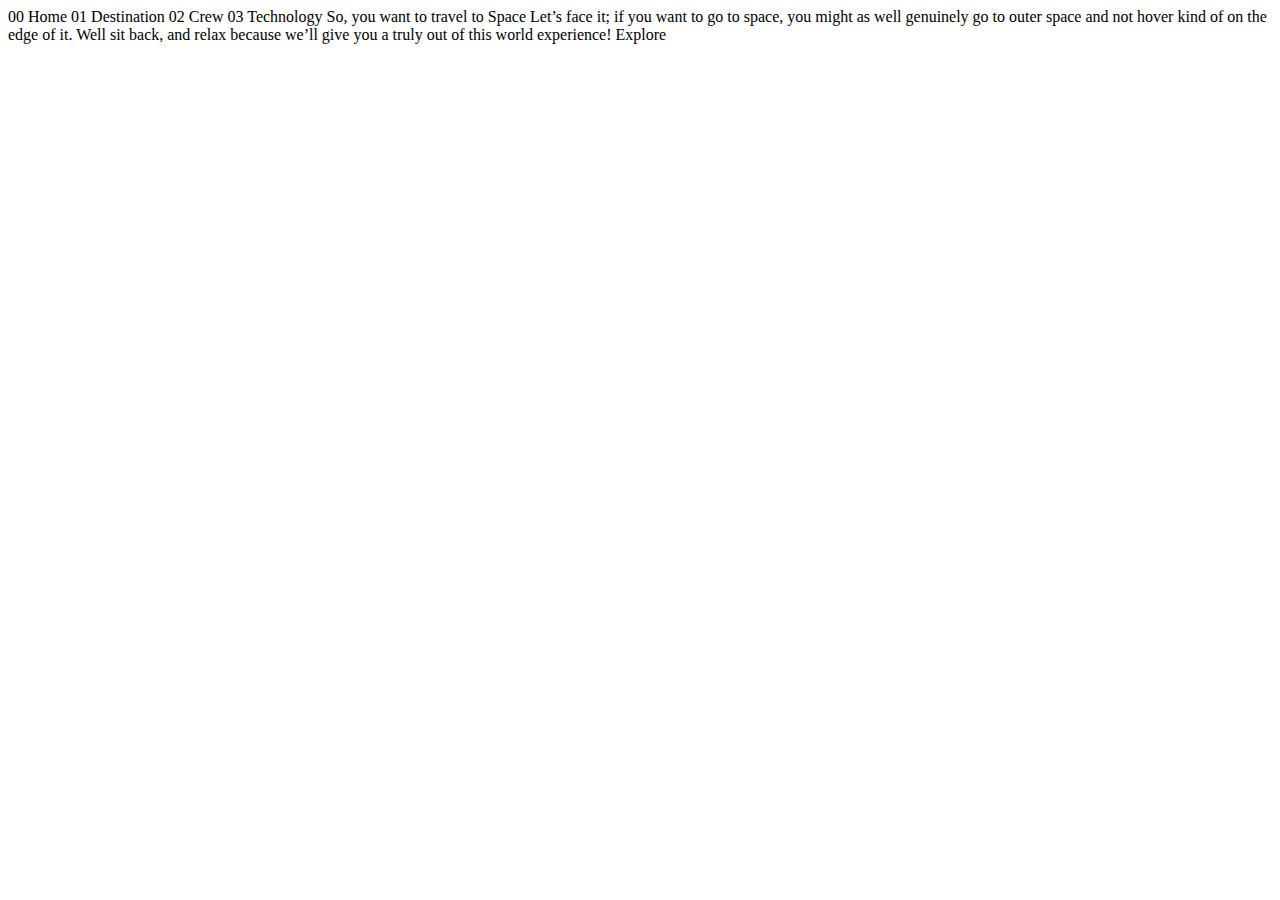
<file: index.html>
<!DOCTYPE html>
<html lang="en">
  <head>
    <meta charset="UTF-8" />
    <meta name="viewport" content="width=device-width, initial-scale=1.0" />

    <link
      rel="icon"
      type="image/png"
      sizes="32x32"
      href="./assets/favicon-32x32.png"
    />

    <title>Frontend Mentor | Space tourism website</title>
  </head>

  <body>
    00 Home 01 Destination 02 Crew 03 Technology So, you want to travel to Space
    Let’s face it; if you want to go to space, you might as well genuinely go to
    outer space and not hover kind of on the edge of it. Well sit back, and
    relax because we’ll give you a truly out of this world experience! Explore
  </body>
</html>
</file>
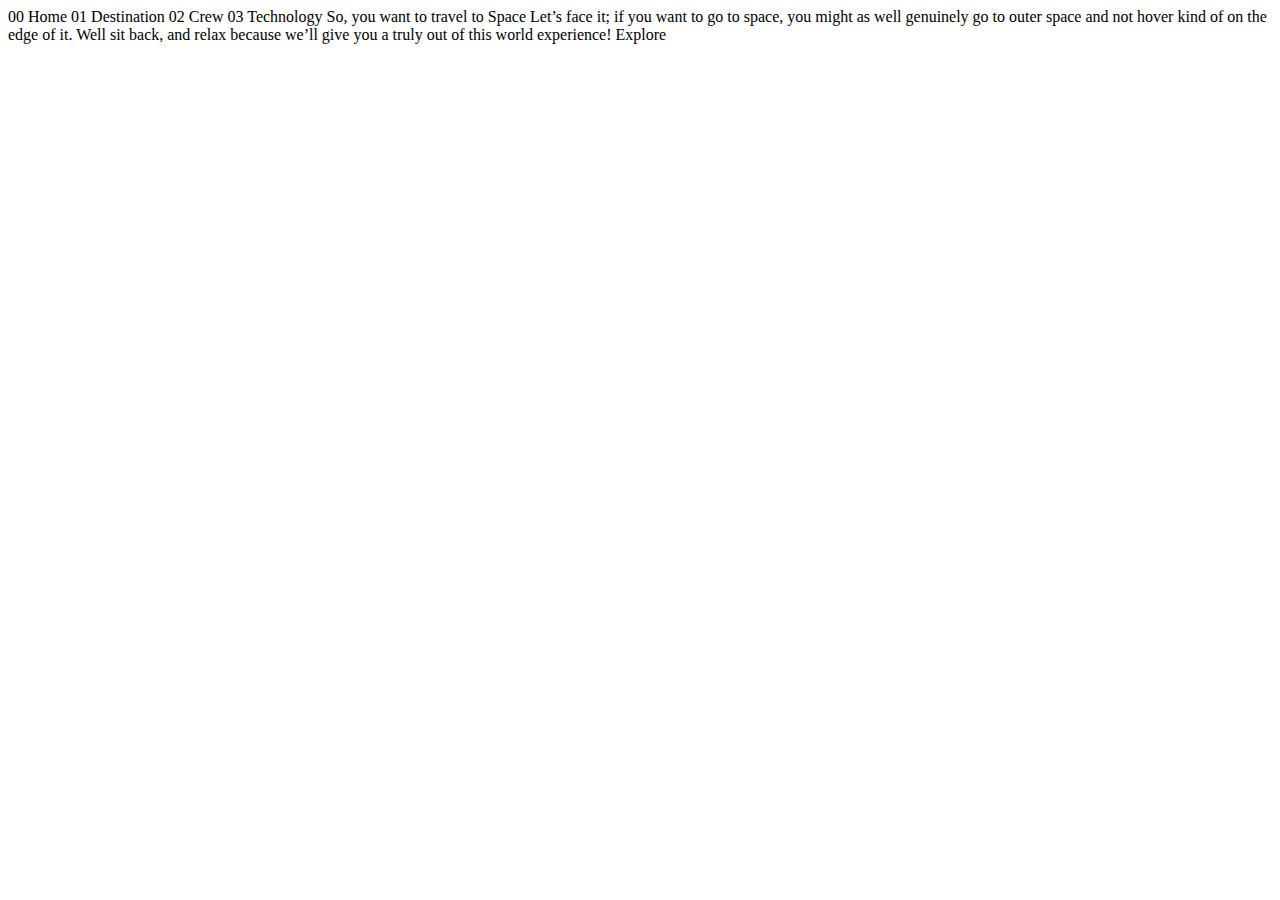
<file: starter-code/index.html>
<!DOCTYPE html>
<html lang="en">
<head>
  <meta charset="UTF-8">
  <meta name="viewport" content="width=device-width, initial-scale=1.0">

  <link rel="icon" type="image/png" sizes="32x32" href="./assets/favicon-32x32.png">
  
  <title>Frontend Mentor | Space tourism website</title>
</head>
<body>

  00 Home
  01 Destination
  02 Crew
  03 Technology

  So, you want to travel to
  Space
  Let’s face it; if you want to go to space, you might as well genuinely go to 
  outer space and not hover kind of on the edge of it. Well sit back, and relax 
  because we’ll give you a truly out of this world experience!

  Explore

</body>
</html>
</file>
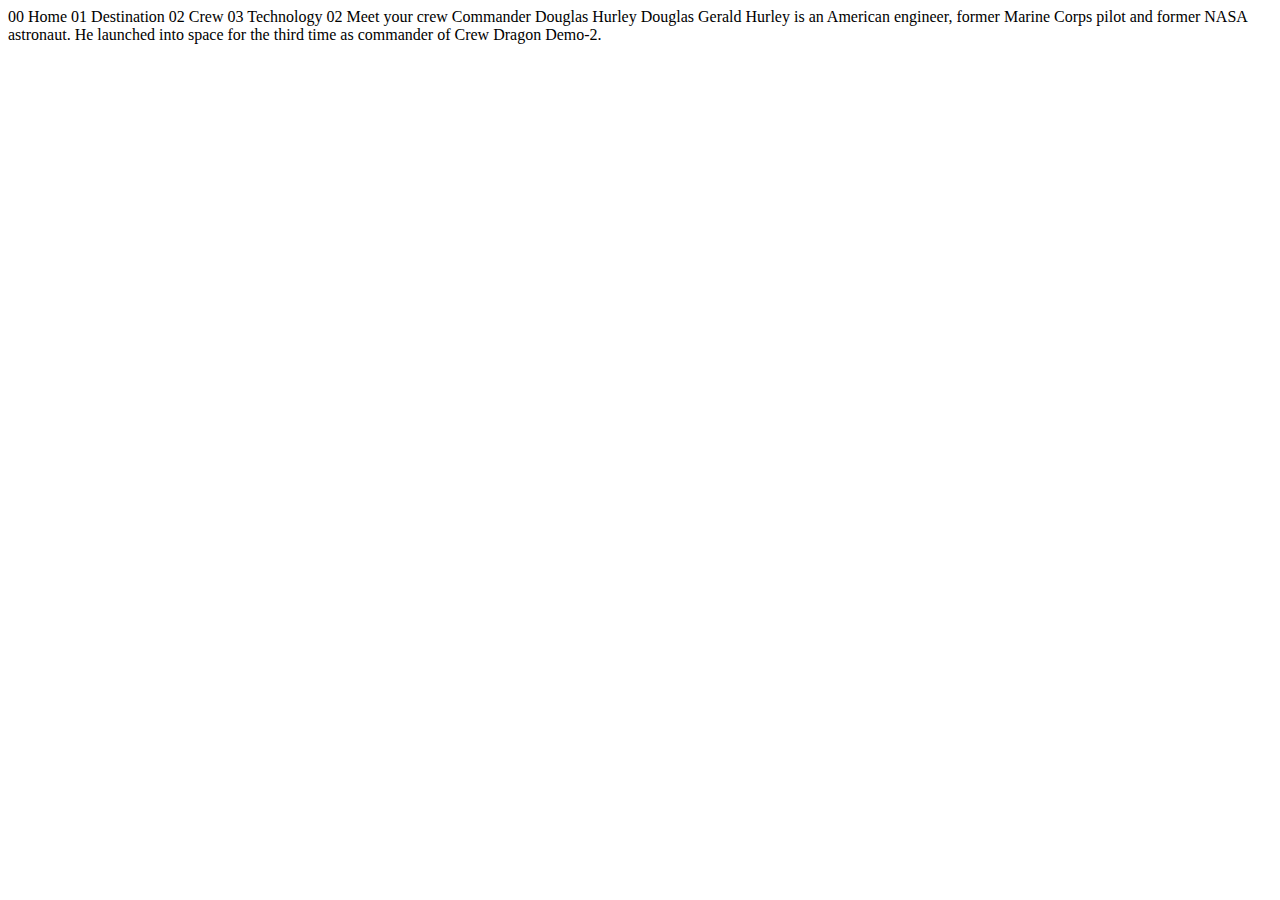
<file: crew-commander.html>
<!DOCTYPE html>
<html lang="en">
<head>
  <meta charset="UTF-8">
  <meta name="viewport" content="width=device-width, initial-scale=1.0">

  <link rel="icon" type="image/png" sizes="32x32" href="./assets/favicon-32x32.png">
  
  <title>Frontend Mentor | Space tourism website</title>
</head>
<body>

  00 Home
  01 Destination
  02 Crew
  03 Technology

  02 Meet your crew

  Commander
  Douglas Hurley

  Douglas Gerald Hurley is an American engineer, former Marine Corps pilot 
  and former NASA astronaut. He launched into space for the third time as 
  commander of Crew Dragon Demo-2.
</body>
</html>
</file>
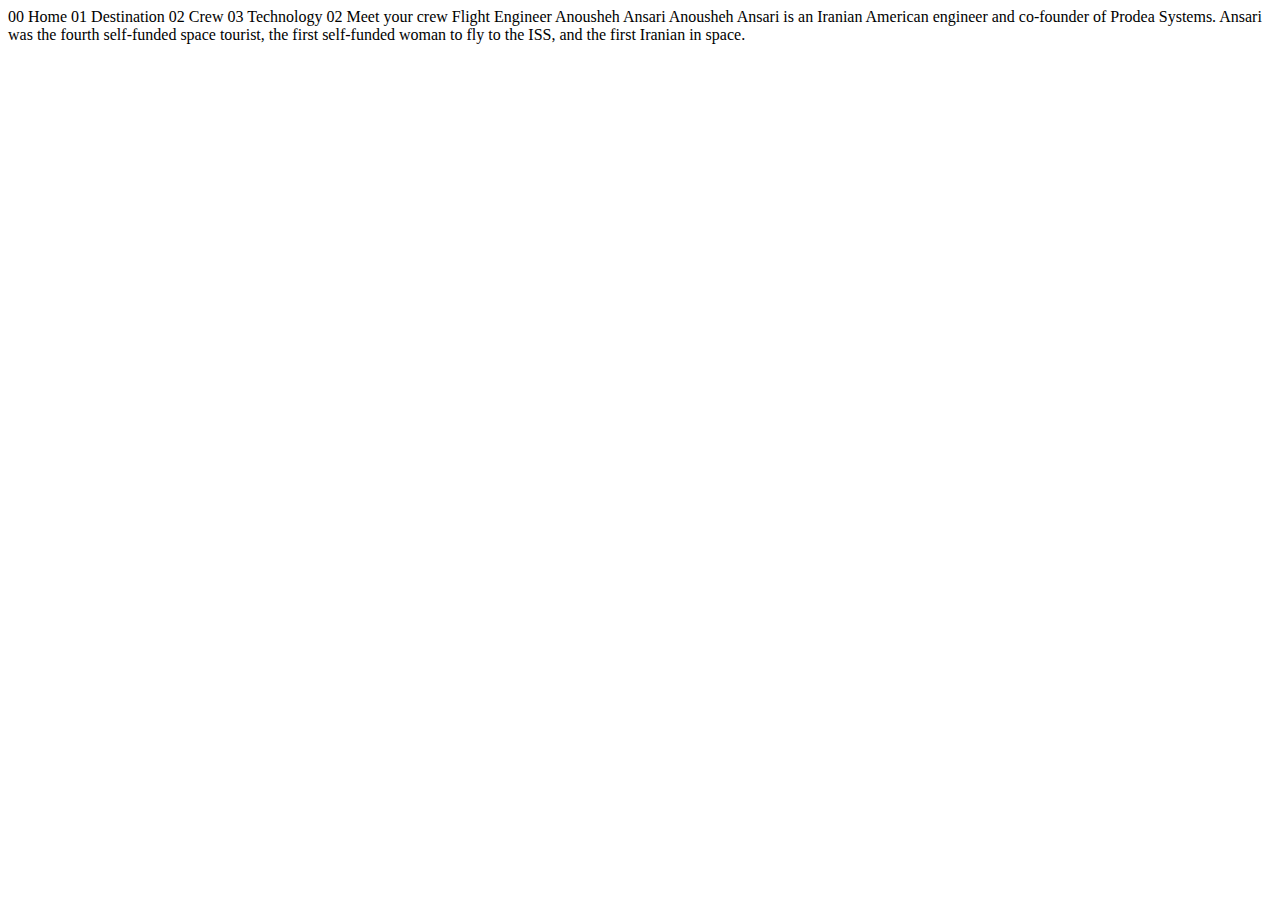
<file: crew-engineer.html>
<!DOCTYPE html>
<html lang="en">
<head>
  <meta charset="UTF-8">
  <meta name="viewport" content="width=device-width, initial-scale=1.0">

  <link rel="icon" type="image/png" sizes="32x32" href="./assets/favicon-32x32.png">
  
  <title>Frontend Mentor | Space tourism website</title>
</head>
<body>

  00 Home
  01 Destination
  02 Crew
  03 Technology

  02 Meet your crew

  Flight Engineer
  Anousheh Ansari

  Anousheh Ansari is an Iranian American engineer and co-founder of Prodea Systems. 
  Ansari was the fourth self-funded space tourist, the first self-funded woman to 
  fly to the ISS, and the first Iranian in space. 
</body>
</html>
</file>
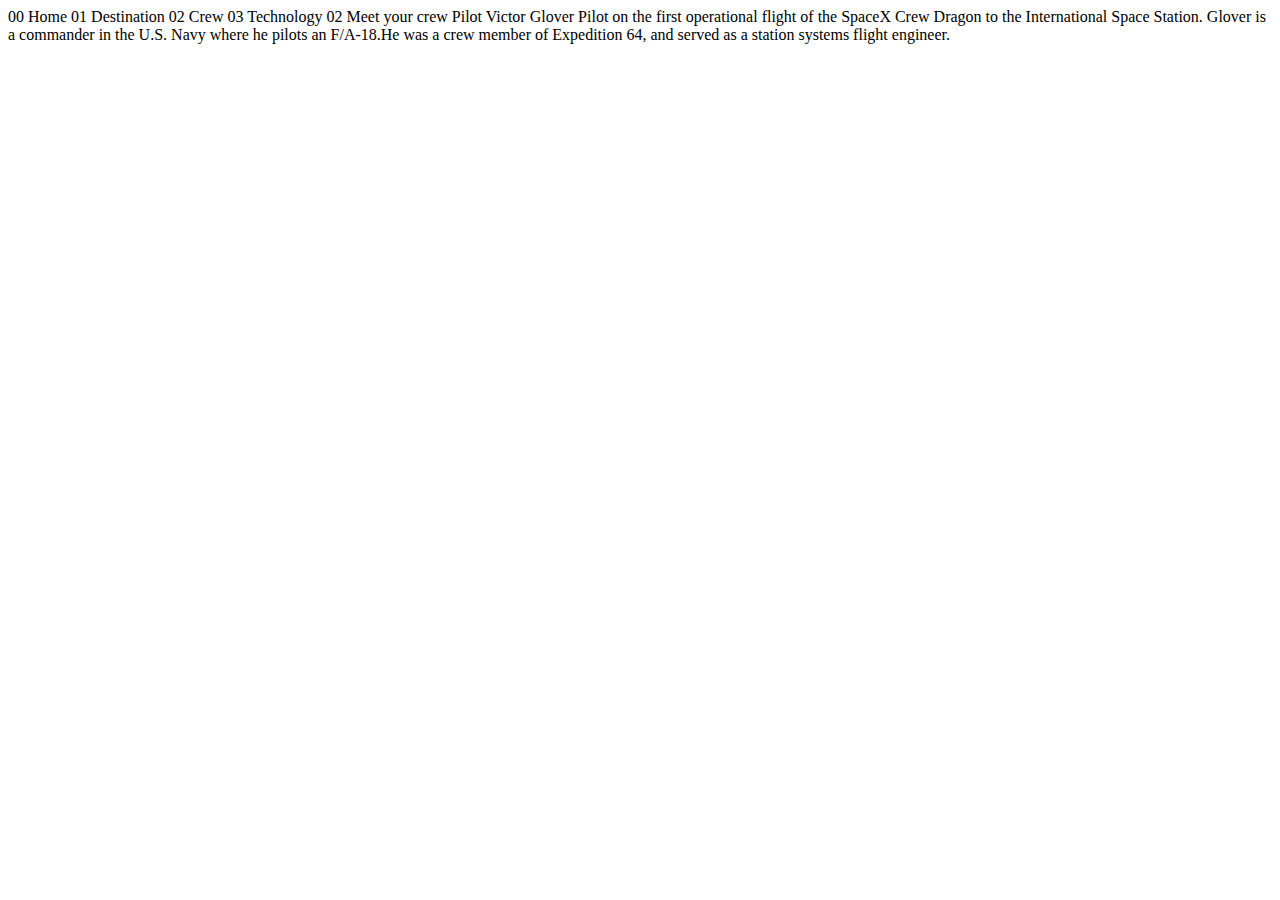
<file: crew-pilot.html>
<!DOCTYPE html>
<html lang="en">
<head>
  <meta charset="UTF-8">
  <meta name="viewport" content="width=device-width, initial-scale=1.0">

  <link rel="icon" type="image/png" sizes="32x32" href="./assets/favicon-32x32.png">
  
  <title>Frontend Mentor | Space tourism website</title>
</head>
<body>

  00 Home
  01 Destination
  02 Crew
  03 Technology

  02 Meet your crew

  Pilot
  Victor Glover

  Pilot on the first operational flight of the SpaceX Crew Dragon to the 
  International Space Station. Glover is a commander in the U.S. Navy where 
  he pilots an F/A-18.He was a crew member of Expedition 64, and served as a 
  station systems flight engineer. 
</body>
</html>
</file>
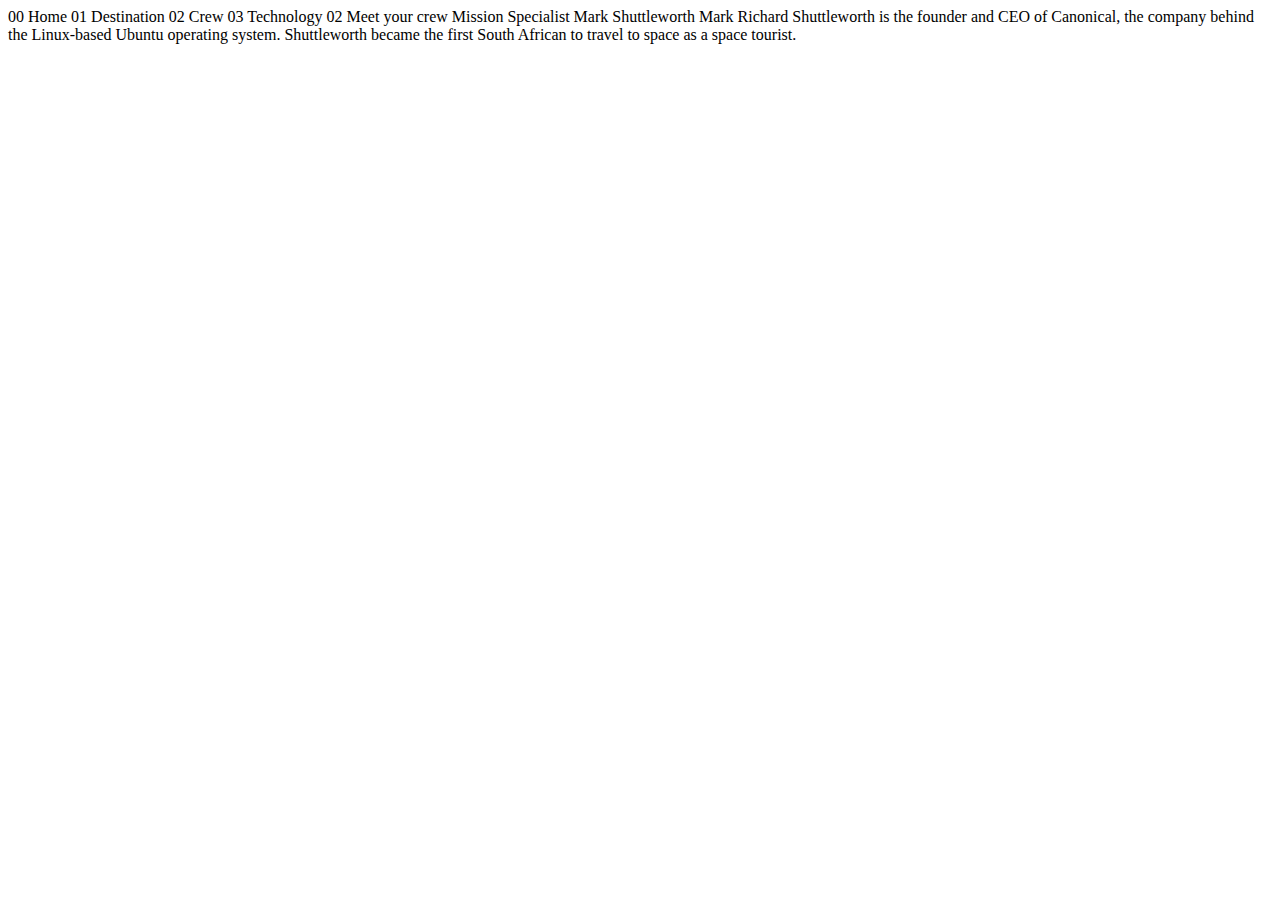
<file: crew-specialist.html>
<!DOCTYPE html>
<html lang="en">
<head>
  <meta charset="UTF-8">
  <meta name="viewport" content="width=device-width, initial-scale=1.0">

  <link rel="icon" type="image/png" sizes="32x32" href="./assets/favicon-32x32.png">
  
  <title>Frontend Mentor | Space tourism website</title>
</head>
<body>

  00 Home
  01 Destination
  02 Crew
  03 Technology

  02 Meet your crew

  Mission Specialist
  Mark Shuttleworth

  Mark Richard Shuttleworth is the founder and CEO of Canonical, the company behind 
  the Linux-based Ubuntu operating system. Shuttleworth became the first South 
  African to travel to space as a space tourist.
</body>
</html>
</file>
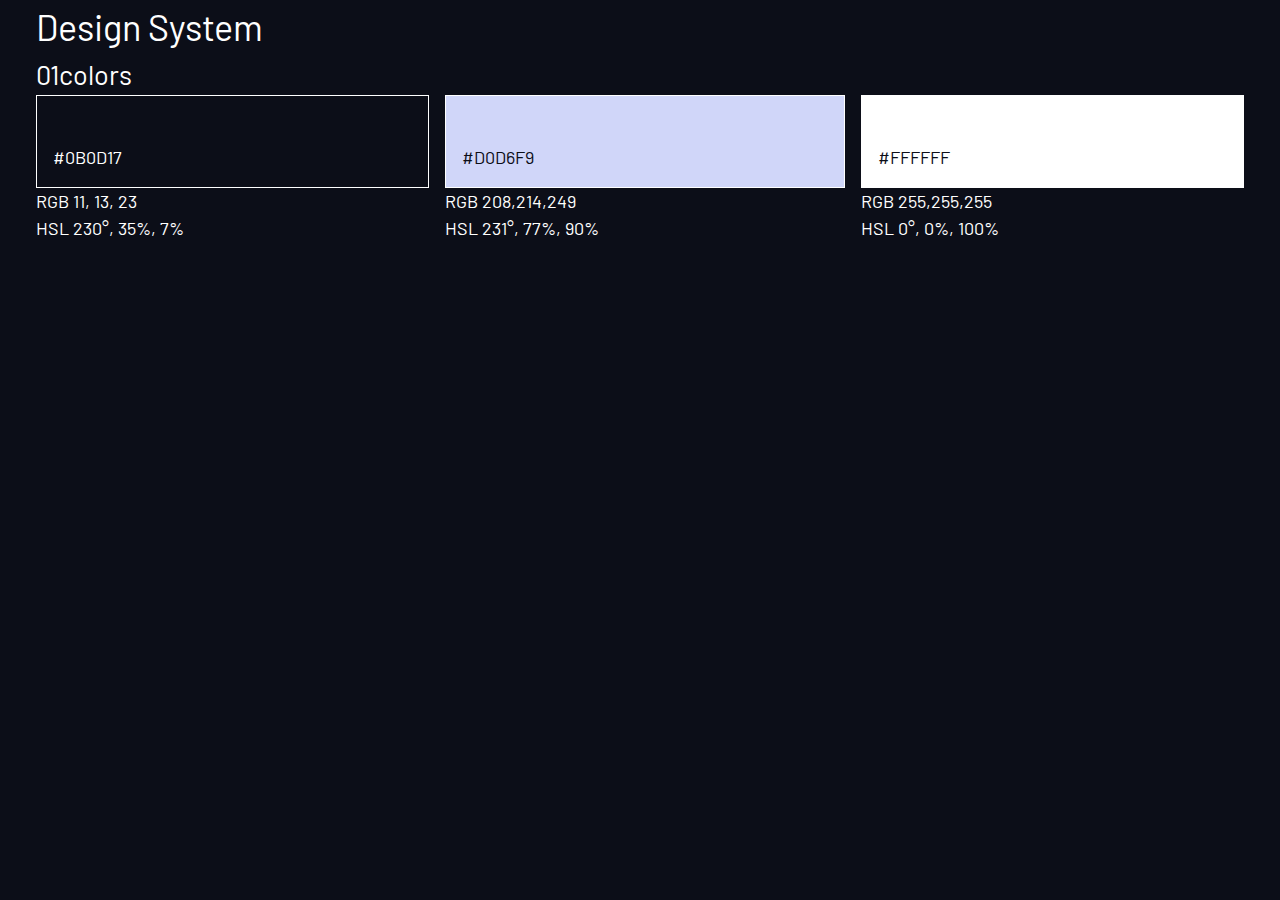
<file: design-system.html>
<!DOCTYPE html>
<html lang="en">
  <head>
    <meta charset="UTF-8" />
    <meta name="viewport" content="width=device-width, initial-scale=1.0" />
    <link rel="preconnect" href="https://fonts.googleapis.com" />
    <link rel="preconnect" href="https://fonts.gstatic.com" crossorigin />
    <link
      href="https://fonts.googleapis.com/css2?family=Barlow+Condensed:wght@400;700&family=Barlow:wght@400;700&family=Bellefair&display=swap"
      rel="stylesheet"
    />
    <link rel="stylesheet" href="styles.css" />
    <title>Design System</title>
  </head>

  <body>
    <div class="container">
      <h1>Design System</h1>
      <section class="colors">
        <h2><span>01</span>colors</h2>
        <div class="flex">
          <div style="flex-grow: 1">
            <div
              class="bg-dark text-white"
              style="padding: 3rem 1rem 1rem; border: 1px solid white"
            >
              #0B0D17
            </div>
            <p><span class="accent">RGB</span> 11, 13, 23</p>
            <p><span class="accent">HSL</span> 230°, 35%, 7%</p>
          </div>
          <div style="flex-grow: 1">
            <div
              class="bg-dark text-dark"
              style="
                padding: 3rem 1rem 1rem;
                border: 1px solid white;
                background-color: #d0d6f9;
              "
            >
              #D0D6F9
            </div>
            <p><span class="accent">RGB</span> 208,214,249</p>
            <p><span class="accent">HSL</span> 231°, 77%, 90%</p>
          </div>
          <div style="flex-grow: 1">
            <div
              class="bg-dark text-dark"
              style="
                padding: 3rem 1rem 1rem;
                border: 1px solid white;
                background-color: #ffffff;
              "
            >
              #FFFFFF
            </div>
            <p><span class="accent">RGB</span> 255,255,255</p>
            <p><span class="accent">HSL</span> 0°, 0%, 100%</p>
          </div>
        </div>
      </section>
    </div>
  </body>
</html>
</file>
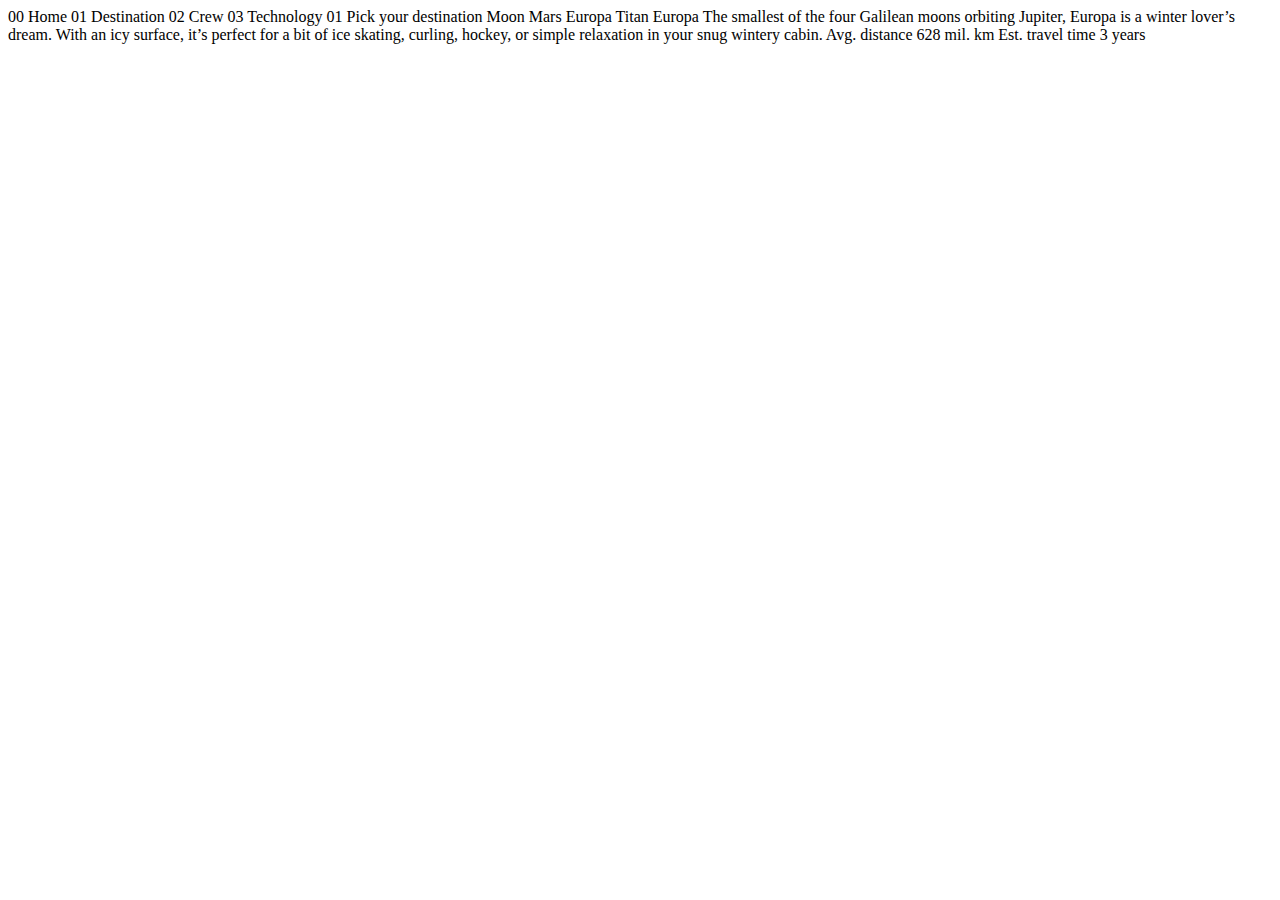
<file: destination-europa.html>
<!DOCTYPE html>
<html lang="en">
<head>
  <meta charset="UTF-8">
  <meta name="viewport" content="width=device-width, initial-scale=1.0">

  <link rel="icon" type="image/png" sizes="32x32" href="./assets/favicon-32x32.png">
  
  <title>Frontend Mentor | Space tourism website</title>
</head>
<body>

  00 Home
  01 Destination
  02 Crew
  03 Technology

  01 Pick your destination

  Moon
  Mars
  Europa
  Titan

  Europa

  The smallest of the four Galilean moons orbiting Jupiter, Europa is a 
  winter lover’s dream. With an icy surface, it’s perfect for a bit of 
  ice skating, curling, hockey, or simple relaxation in your snug 
  wintery cabin.

  Avg. distance
  628 mil. km

  Est. travel time
  3 years
</body>
</html>
</file>
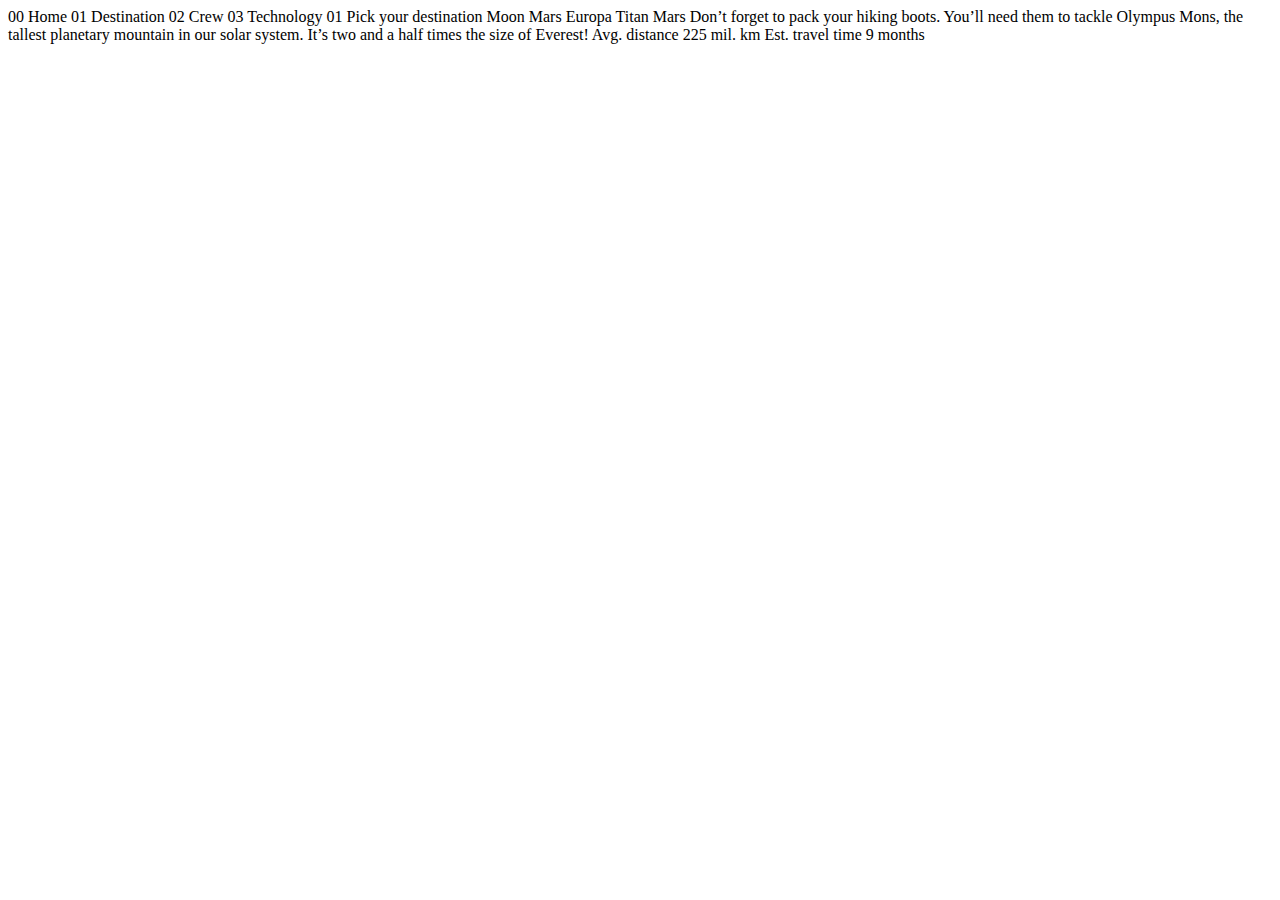
<file: destination-mars.html>
<!DOCTYPE html>
<html lang="en">
<head>
  <meta charset="UTF-8">
  <meta name="viewport" content="width=device-width, initial-scale=1.0">

  <link rel="icon" type="image/png" sizes="32x32" href="./assets/favicon-32x32.png">
  
  <title>Frontend Mentor | Space tourism website</title>
</head>
<body>

  00 Home
  01 Destination
  02 Crew
  03 Technology

  01 Pick your destination

  Moon
  Mars
  Europa
  Titan

  Mars

  Don’t forget to pack your hiking boots. You’ll need them to tackle Olympus Mons, 
  the tallest planetary mountain in our solar system. It’s two and a half times 
  the size of Everest!

  Avg. distance
  225 mil. km

  Est. travel time
  9 months
</body>
</html>
</file>
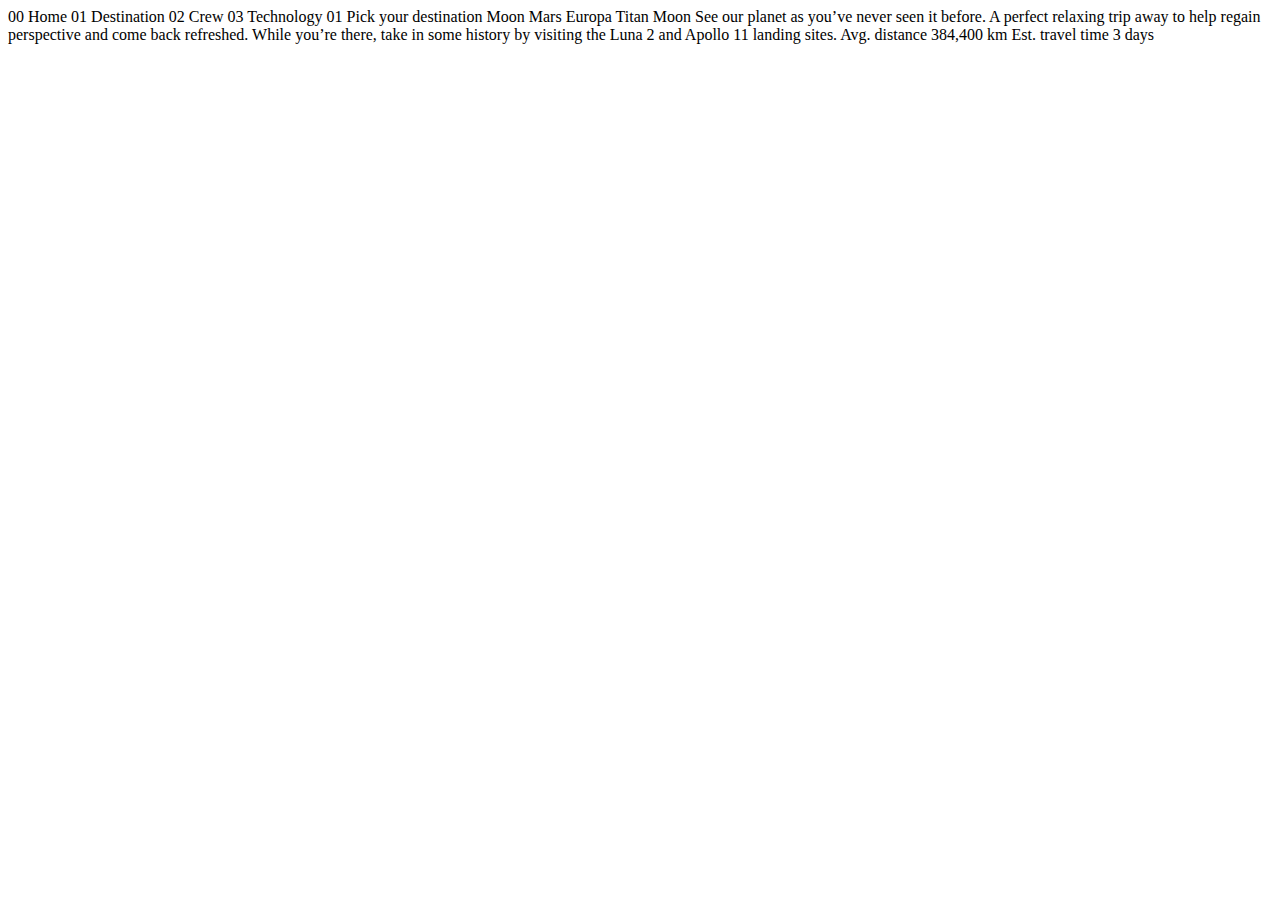
<file: destination-moon.html>
<!DOCTYPE html>
<html lang="en">
<head>
  <meta charset="UTF-8">
  <meta name="viewport" content="width=device-width, initial-scale=1.0">

  <link rel="icon" type="image/png" sizes="32x32" href="./assets/favicon-32x32.png">
  
  <title>Frontend Mentor | Space tourism website</title>
</head>
<body>

  00 Home
  01 Destination
  02 Crew
  03 Technology

  01 Pick your destination

  Moon
  Mars
  Europa
  Titan

  Moon

  See our planet as you’ve never seen it before. A perfect relaxing trip away to help 
  regain perspective and come back refreshed. While you’re there, take in some history 
  by visiting the Luna 2 and Apollo 11 landing sites.

  Avg. distance
  384,400 km

  Est. travel time
  3 days
</body>
</html>
</file>
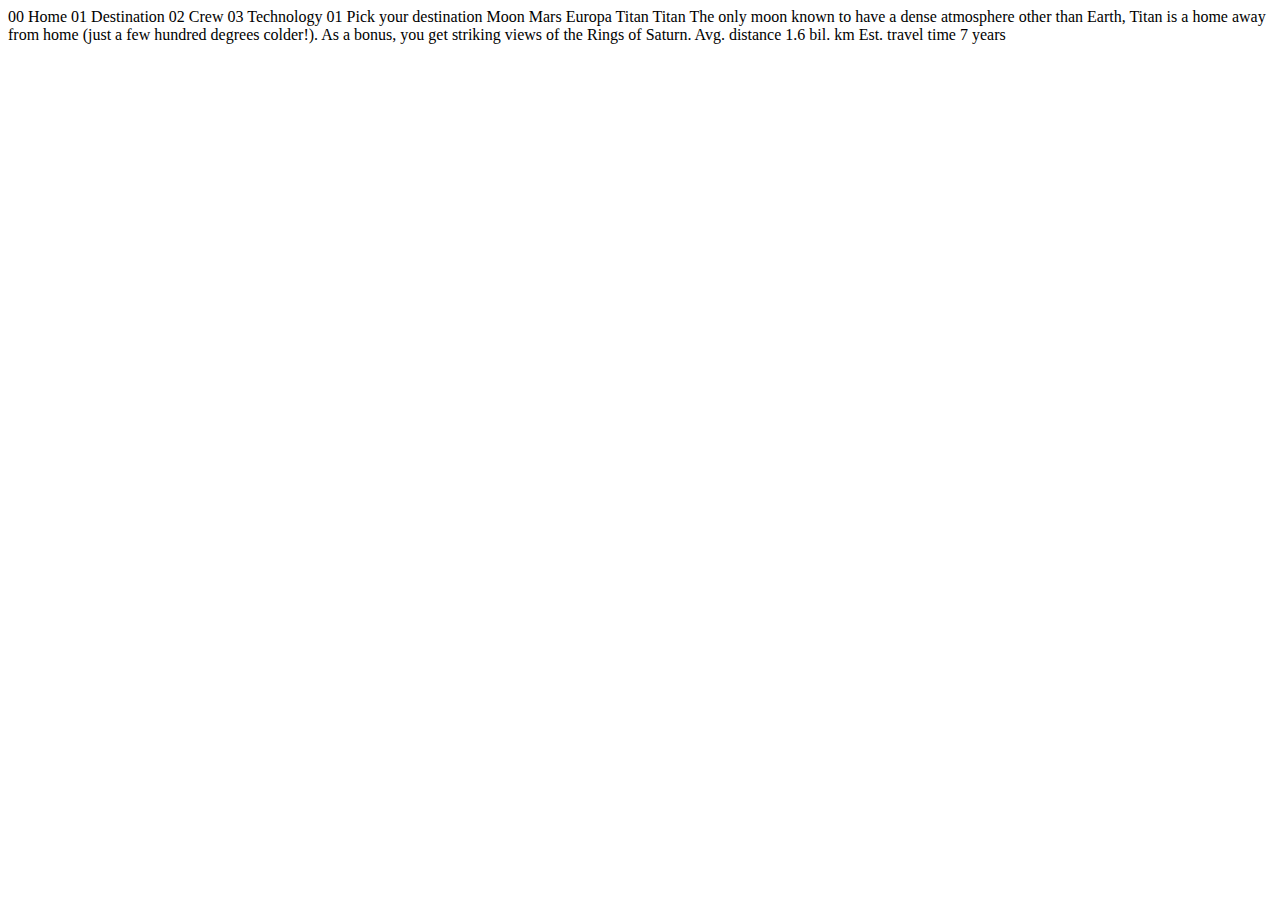
<file: destination-titan.html>
<!DOCTYPE html>
<html lang="en">
<head>
  <meta charset="UTF-8">
  <meta name="viewport" content="width=device-width, initial-scale=1.0">

  <link rel="icon" type="image/png" sizes="32x32" href="./assets/favicon-32x32.png">
  
  <title>Frontend Mentor | Space tourism website</title>
</head>
<body>

  00 Home
  01 Destination
  02 Crew
  03 Technology

  01 Pick your destination

  Moon
  Mars
  Europa
  Titan

  Titan

  The only moon known to have a dense atmosphere other than Earth, Titan 
  is a home away from home (just a few hundred degrees colder!). As a 
  bonus, you get striking views of the Rings of Saturn.

  Avg. distance
  1.6 bil. km

  Est. travel time
  7 years
</body>
</html>
</file>
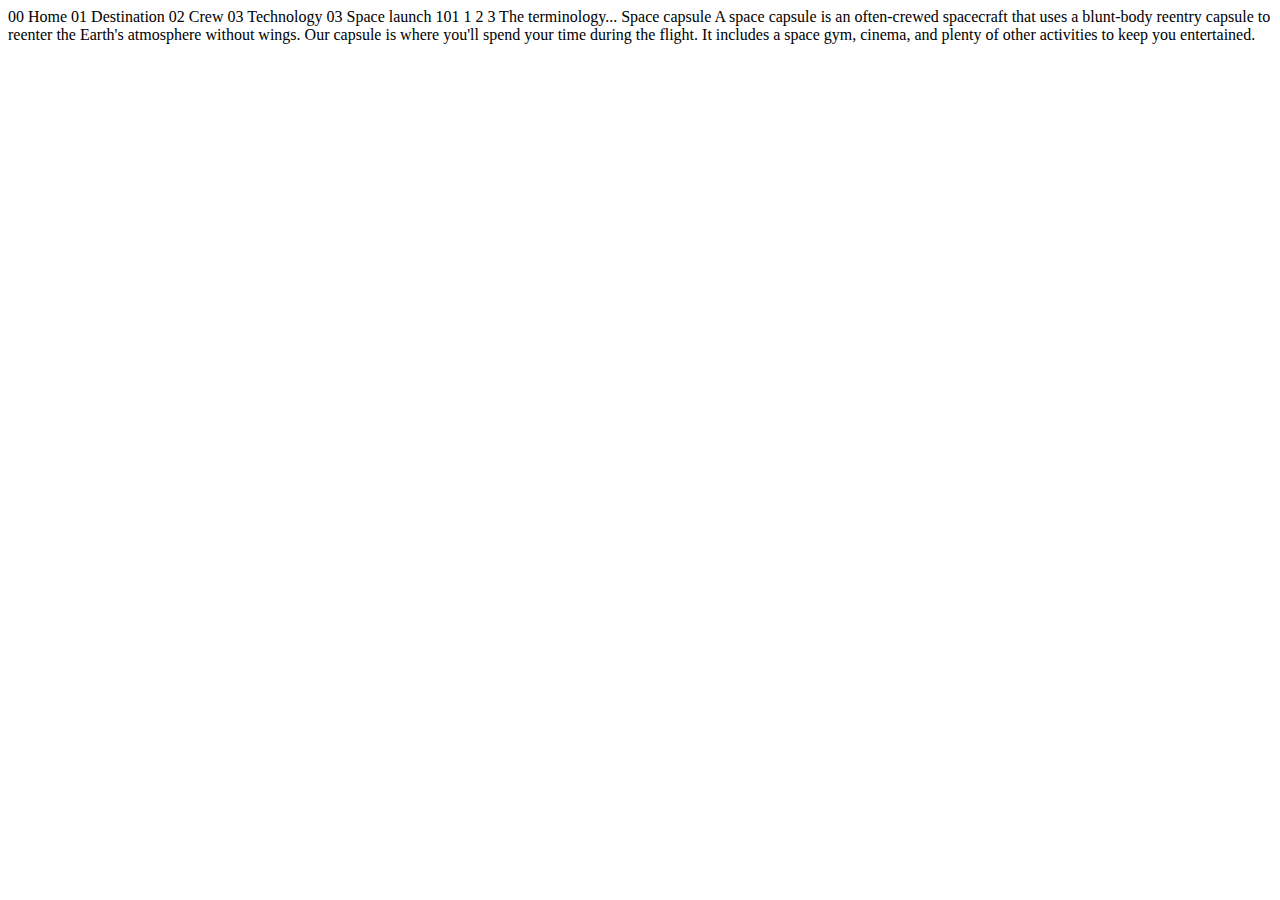
<file: technology-capsule.html>
<!DOCTYPE html>
<html lang="en">
<head>
  <meta charset="UTF-8">
  <meta name="viewport" content="width=device-width, initial-scale=1.0">

  <link rel="icon" type="image/png" sizes="32x32" href="./assets/favicon-32x32.png">
  
  <title>Frontend Mentor | Space tourism website</title>
</head>
<body>

  00 Home
  01 Destination
  02 Crew
  03 Technology

  03 Space launch 101

  1
  2
  3

  The terminology...
  Space capsule

  A space capsule is an often-crewed spacecraft that uses a blunt-body reentry 
  capsule to reenter the Earth's atmosphere without wings. Our capsule is where 
  you'll spend your time during the flight. It includes a space gym, cinema, 
  and plenty of other activities to keep you entertained.
</body>
</html>
</file>
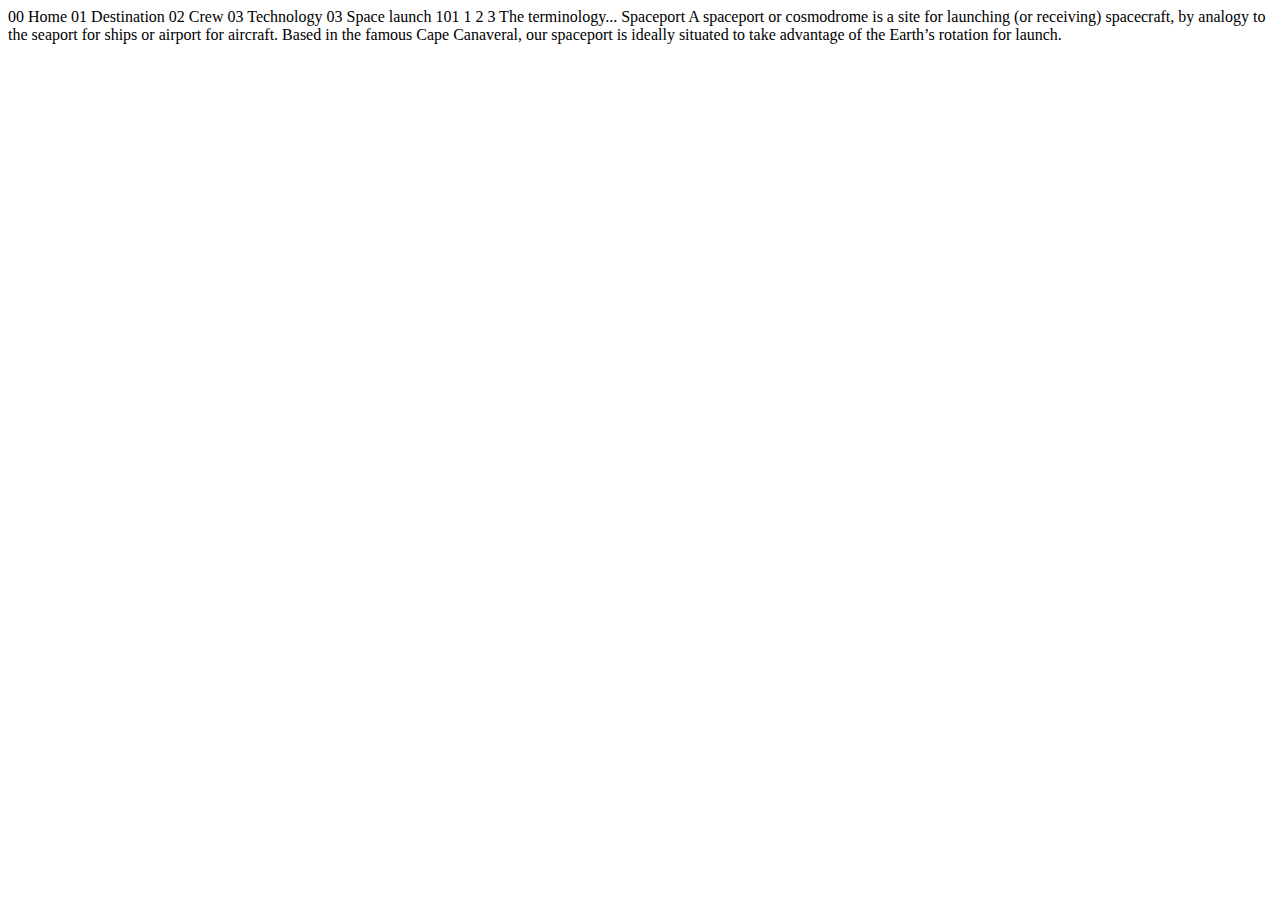
<file: technology-spaceport.html>
<!DOCTYPE html>
<html lang="en">
<head>
  <meta charset="UTF-8">
  <meta name="viewport" content="width=device-width, initial-scale=1.0">

  <link rel="icon" type="image/png" sizes="32x32" href="./assets/favicon-32x32.png">
  
  <title>Frontend Mentor | Space tourism website</title>
</head>
<body>

  00 Home
  01 Destination
  02 Crew
  03 Technology

  03 Space launch 101

  1
  2
  3

  The terminology...
  Spaceport

  A spaceport or cosmodrome is a site for launching (or receiving) spacecraft, 
  by analogy to the seaport for ships or airport for aircraft. Based in the 
  famous Cape Canaveral, our spaceport is ideally situated to take advantage 
  of the Earth’s rotation for launch.
</body>
</html>
</file>
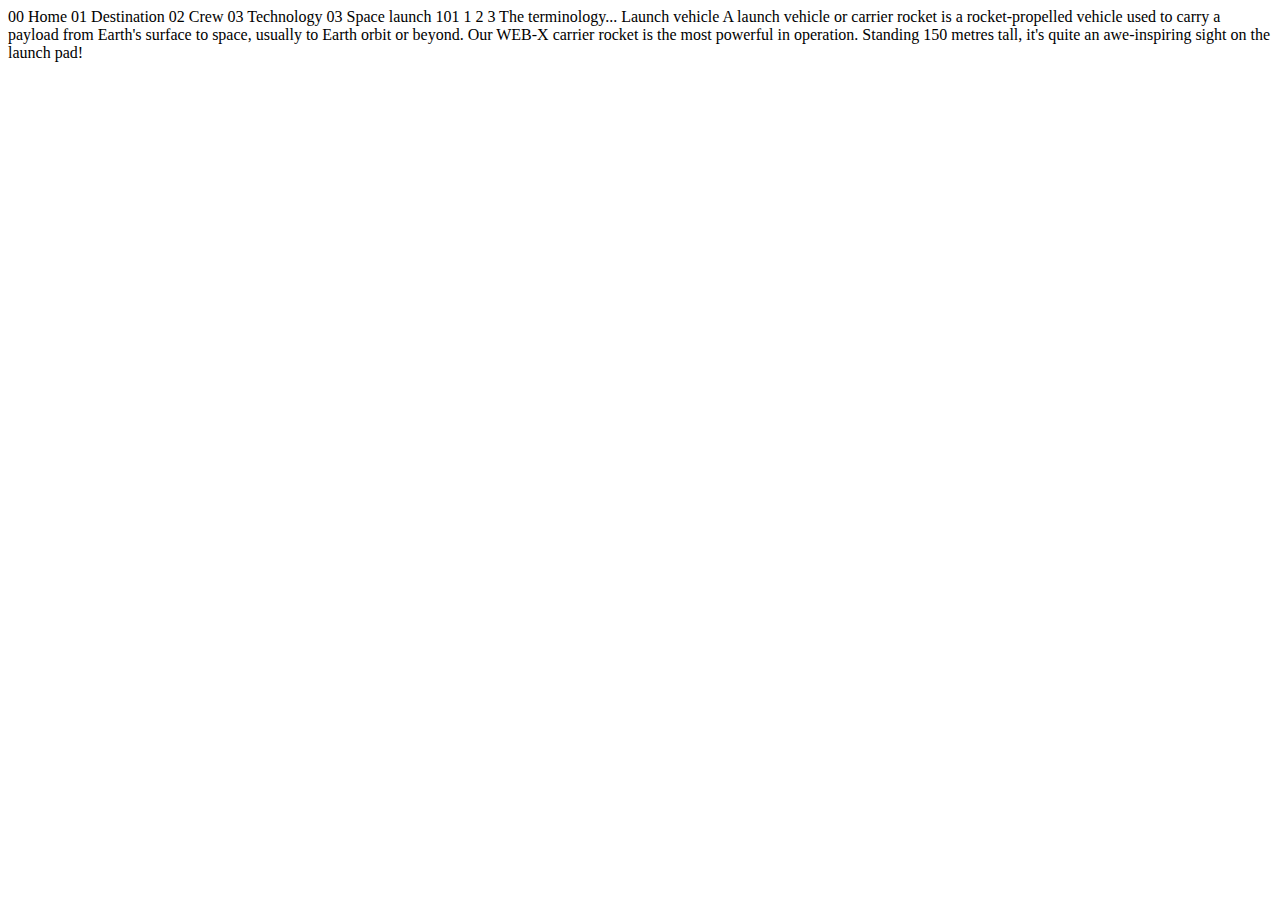
<file: technology-vehicle.html>
<!DOCTYPE html>
<html lang="en">
<head>
  <meta charset="UTF-8">
  <meta name="viewport" content="width=device-width, initial-scale=1.0">

  <link rel="icon" type="image/png" sizes="32x32" href="./assets/favicon-32x32.png">
  
  <title>Frontend Mentor | Space tourism website</title>
</head>
<body>

  00 Home
  01 Destination
  02 Crew
  03 Technology

  03 Space launch 101

  1
  2
  3

  The terminology...
  Launch vehicle

  A launch vehicle or carrier rocket is a rocket-propelled vehicle used to carry a 
  payload from Earth's surface to space, usually to Earth orbit or beyond. Our 
  WEB-X carrier rocket is the most powerful in operation. Standing 150 metres tall, 
  it's quite an awe-inspiring sight on the launch pad!
</body>
</html>
</file>
<file: styles.css>
/* CUSTOM PROPS */

:root {
  --clr-dark: 230 35% 7%;
  --clr-light: 231 77% 90%;
  --clr-white: 0 0% 100%;
  /* FONTS */
  --fs-900: 9.375rem;
  --fs-800: 6.25rem;
  --fs-700: 3.5rem;
  --fs-600: 2rem;
  --fs-500: 1.75rem;
  --fs-400: 1.125rem;
  --fs-300: 1rem;
  --fs-200: 0.875rem;
  /* FONT FAMILY */
  --ff-serif: "Bellafair", serif;
  --ff-sans-cond: "Barlow Condensed", sans-serif;
  --ff-sans-normal: "Barlow", sans-serif;
}

/* RESET CSS */

*,
*:before,
*:after {
  box-sizing: border-box;
}

body,
h1,
h2,
h3,
h4,
h5,
h6,
p,
picture,
figure {
  margin: 0;
}

h1,
h2,
h3,
h4,
h5,
h6,
p {
  font-weight: 400;
}

body {
  line-height: 1.5;
  min-height: 100vh;
  font-family: var(--ff-sans-normal);
  font-size: var(--fs-400);
  color: hsl(var(--clr-white));
  background-color: hsl(var(--clr-dark));
}

/* make images easier to work with */

img,
picture {
  max-width: 100%;
  display: block;
}

/* make forms easier to work with */

input,
select,
textarea,
button {
  font: inherit;
}

@media (prefers-reduced-motion: reduce) {
  *,
  *::before,
  *::after {
    animation-duration: 0.1ms !important;
    animation-iteration-count: 1 !important;
    transition-duration: 0.01ms !important;
    scroll-behavior: auto !important;
  }
}

/* UTILITY CLASSES */

.flex {
  display: flex;
  gap: var(--gap, 1rem);
}

.grid {
  display: grid;
  gap: var(--gap, 1rem);
}

/* does it have adjacent sibling  */

/* .flow > *:not(:first-child) */

.flow > * + * {
  margin-top: 1rem;
  outline: 1px solid red;
}

.container {
  padding-inline: 2em;
  margin-inline: auto;
  max-width: 80rem;
}

.sr-only {
  position: absolute;
  width: 1px;
  height: 1px;
  padding: 0;
  margin: -1px;
  overflow: hidden;
  clip: rect(0, 0, 0, 0);
  white-space: nowrap;
  border: 0;
}

/* COLORS */

.bg-dark {
  background-color: hsl(var(--clr-dark));
}

.bg-accent {
  background-color: hsl(var(--clr-light));
}

.bg-white {
  background-color: hsl(var(--clr-white));
}

.text-dark {
  color: hsl(var(--clr-dark));
}

.text-accent {
  color: hsl(var(--clr-light));
}

.text-white {
  color: hsl(var(--clr-white));
}

.letter-spacing-1 {
  letter-spacing: 4.75px;
}

.letter-spacing-2 {
  letter-spacing: 2.7px;
}

.letter-spacing-3 {
  letter-spacing: 2.35px;
}

.uppercase {
  text-transform: uppercase;
}

.example-component {
  background-color: hsl(var(--clr-light) / 0.2);
}

.fs-900 {
  font-size: var(--fs-900);
}

.fs-800 {
  font-size: var(--fs-800);
}

.fs-700 {
  font-size: var(--fs-700);
}

.fs-600 {
  font-size: var(--fs-600);
}

.fs-500 {
  font-size: var(--fs-500);
}

.fs-400 {
  font-size: var(--fs-400);
}

.fs-300 {
  font-size: var(--fs-300);
}

.fs-200 {
  font-size: var(--fs-200);
}

.fs-900,
.fs-800,
.fs-700,
.fs-600 {
  line-height: 1.1;
}

.numbered-title {
  font-family: var(--ff-sans-cond);
  font-size: var(--fs-500);
  text-transform: uppercase;
  letter-spacing: 4.72px;
}

.numbered-title span {
  margin: 0.5em;
  font-weight: 700;
  color: hsl(var(--clr-white) / 0.25);
}

/* COMPONENTS */

.large-button {
  padding: 0 2em;
  display: grid;
  aspect-ratio: 1;
  place-items: center;
  text-decoration: none;
  border-radius: 50%;
}
</file>
